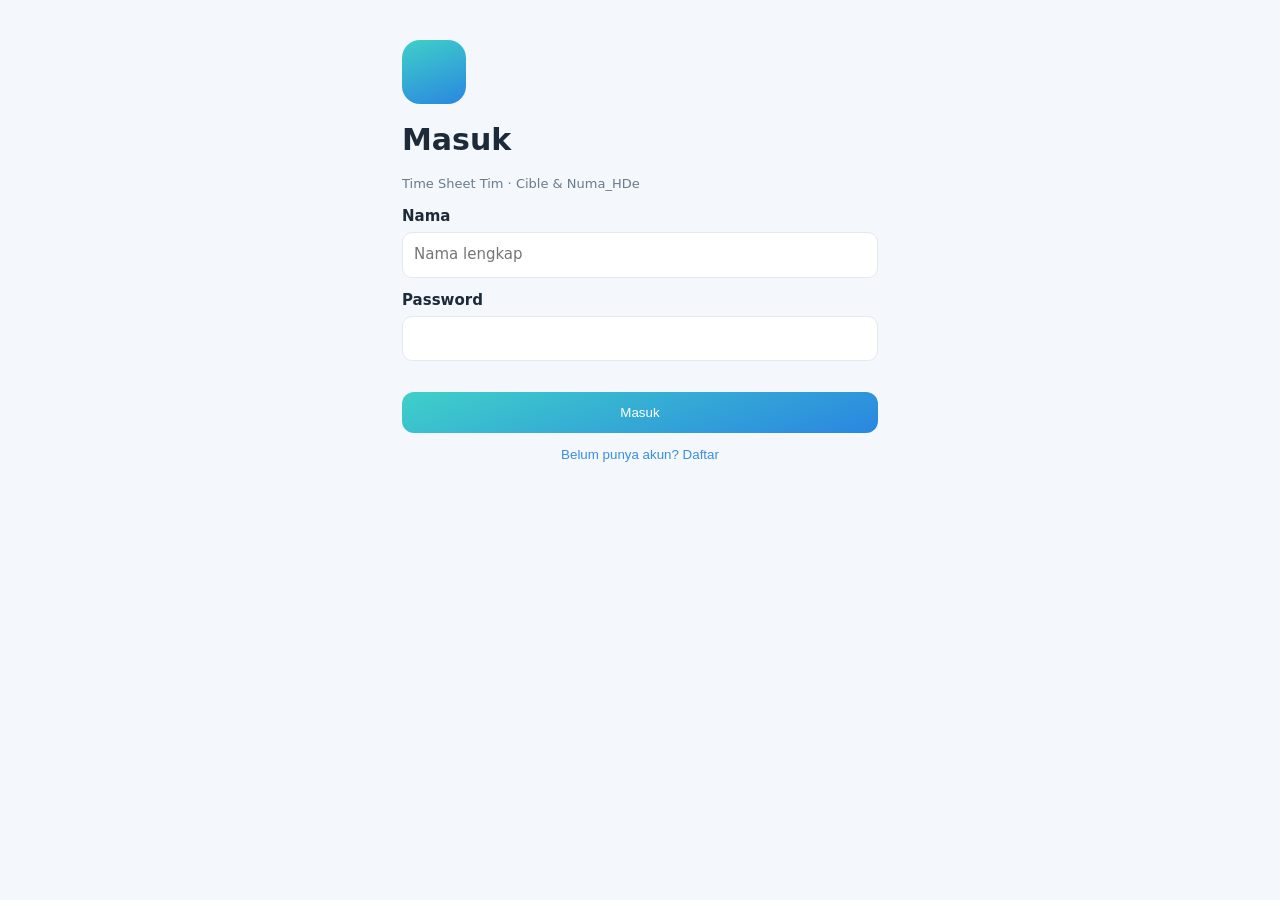
<file: index.html>
<!doctype html><html lang="id"><head><meta charset="utf-8"><meta name="viewport" content="width=device-width,initial-scale=1"><title>Masuk · Time Clock</title><meta name="theme-color" content="#3b8de3"><link rel="manifest" href="manifest.webmanifest"><link rel="icon" href="icons/icon-192.png"><link rel="stylesheet" href="style.css"></head>
<body><div class="login"><div class="lg"></div><h1 id="jd">Masuk</h1><p class="mut" id="sub">Time Sheet Tim · Cible & Numa_HDe</p>
<label>Nama</label><input id="nama" autocomplete="username" placeholder="Nama lengkap"><div id="dx" style="display:none"><label>Posisi</label><input id="posisi" placeholder="Contoh: Produksi"></div>
<label>Password</label><input id="pw" type="password" autocomplete="current-password"><div id="dy" style="display:none"><label>Ulangi password</label><input id="pw2" type="password"></div>
<p class="err" id="er"></p><button class="p" id="go">Masuk</button><button class="lk" id="sw">Belum punya akun? Daftar</button></div><div id="toast"></div>
<script src="config.js"></script><script src="common.js"></script><script>
const u0=S.get();if(u0)location.replace(u0.role==='admin'?'admin.html':'karyawan.html');
let reg=false;
$('#sw').onclick=()=>{reg=!reg;$('#jd').textContent=reg?'Daftar':'Masuk';$('#go').textContent=reg?'Daftar':'Masuk';$('#dx').style.display=$('#dy').style.display=reg?'block':'none';$('#sw').textContent=reg?'Sudah punya akun? Masuk':'Belum punya akun? Daftar';$('#sub').textContent=reg?'Pemilik: daftar dengan nama "admin".':'Time Sheet Tim · Cible & Numa_HDe';$('#er').textContent=''};
$('#go').onclick=async()=>{const p={nama:$('#nama').value.trim(),password:$('#pw').value,posisi:$('#posisi').value.trim()};const e=$('#er');e.textContent='';
 if(!p.nama||!p.password){e.textContent='Nama dan password wajib diisi.';return}
 if(reg&&p.password!==$('#pw2').value){e.textContent='Password tidak sama.';return}
 const b=$('#go');b.disabled=true;
 try{const u=await call(reg?'ts.register':'ts.login',p);S.set(u);location.replace(u.role==='admin'?'admin.html':'karyawan.html')}catch(x){e.textContent=x.message;b.disabled=false}};
document.addEventListener('keydown',e=>{if(e.key==='Enter')$('#go').click()});
</script></body></html>
</file>
<file: style.css>
:root{--b:#3b8de3;--t:#3fd0c9;--ink:#1c2a3a;--mut:#6b7a8c;--line:#e3e9f1;--bg:#f4f7fb}
*{box-sizing:border-box}body{margin:0 auto;background:var(--bg);color:var(--ink);font:15px/1.45 system-ui,-apple-system,sans-serif;max-width:520px;min-height:100vh}body.wide{max-width:920px}
.hd{background:var(--b);color:#fff;display:flex;justify-content:space-between;align-items:center;padding:14px 16px;position:sticky;top:0;z-index:5}.hd b{font-size:17px}
.hd button{background:#ffffff26;color:#fff;border:0;border-radius:8px;padding:6px 10px;font:inherit}
.strip{background:#fff;margin:-22px 14px 0;position:relative;border-radius:12px;padding:11px 14px;display:flex;justify-content:space-between;box-shadow:0 4px 14px #1c2a3a1f}.strip b{font-size:17px}
.hero{height:210px;background:repeating-linear-gradient(35deg,#e6eef5 0 2px,transparent 2px 38px),repeating-linear-gradient(-55deg,#dbe7f1 0 2px,transparent 2px 52px),#e9f1f7;display:flex;align-items:center;justify-content:center;margin-top:-20px;padding-top:30px}
.geo{width:150px;height:150px;border-radius:50%;background:#3fd0c933;border:2px solid #3fd0c966;display:flex;align-items:center;justify-content:center}
.av{width:46px;height:46px;border-radius:50%;background:var(--b);color:#fff;font:700 20px/46px system-ui;text-align:center;border:3px solid #fff;box-shadow:0 2px 8px #0003}
.sheet{background:#fff;border-radius:34px 34px 0 0;margin-top:-34px;padding:0 18px 24px;text-align:center;position:relative;min-height:340px}
.go{width:164px;height:164px;border-radius:50%;border:0;margin-top:-66px;color:#fff;background:linear-gradient(160deg,var(--t),#2a86e0);box-shadow:0 10px 26px #2a86e066;display:flex;flex-direction:column;align-items:center;justify-content:center;gap:6px;font:600 17px inherit;cursor:pointer}
.go.on{background:linear-gradient(160deg,#ff8a6b,#e0405a);box-shadow:0 10px 26px #e0405a55}.go small{font:600 15px ui-monospace,monospace;display:none}.go svg{width:40px;height:40px}
.pill{display:inline-block;margin:18px 0;padding:8px 22px;border:1px solid var(--line);border-radius:22px;color:var(--mut);box-shadow:0 2px 8px #0000000d}
.tiles{display:grid;grid-template-columns:1fr 1fr;gap:14px}.tile{background:#fff;border:0;border-radius:14px;padding:18px 8px;box-shadow:0 3px 16px #1c2a3a1a;font:600 14px inherit;color:var(--ink);cursor:pointer}
.tile i{display:flex;width:46px;height:46px;border-radius:12px;margin:0 auto 10px;align-items:center;justify-content:center}.tile svg{width:24px;height:24px}
.ia{background:linear-gradient(135deg,#d6459c,#8a3fd6)}.ib{background:linear-gradient(135deg,#4f7cf0,#5a3fd6)}
.pg{position:fixed;top:0;bottom:0;left:0;right:0;margin:auto;max-width:520px;background:var(--bg);overflow:auto;transform:translateY(100%);transition:.25s;z-index:20;visibility:hidden}.pg.on{transform:none;visibility:visible}
.pc{padding:14px}label{display:block;font-weight:600;margin:12px 0 4px}input,textarea,select{width:100%;font:inherit;padding:11px;border:1px solid var(--line);border-radius:10px;background:#fff}textarea{min-height:76px}
.row{display:flex;gap:10px}.row>*{flex:1}.p{background:linear-gradient(160deg,var(--t),#2a86e0);color:#fff;border:0;border-radius:12px;padding:13px;font:600 15px inherit;width:100%;margin-top:16px}.p:disabled{opacity:.5}
.s{background:#fff;border:1px solid var(--line);border-radius:8px;padding:5px 10px;font:inherit;cursor:pointer}.err{color:#c0302b}.mut{color:var(--mut);font-size:13px}
.card{background:#fff;border-left:4px solid var(--t);border-radius:10px;padding:11px 12px;margin:10px 0;box-shadow:0 2px 8px #1c2a3a12}
.th{display:flex;gap:6px;flex-wrap:wrap;margin-top:8px}.th img{width:64px;height:64px;object-fit:cover;border-radius:8px;border:1px solid var(--line)}
.x{position:relative}.x i{position:absolute;top:-6px;right:-6px;background:#c0302b;color:#fff;border-radius:50%;width:20px;height:20px;text-align:center;font-style:normal;line-height:20px}
.wk{display:flex;align-items:center;justify-content:space-between;gap:8px;margin:6px 0}.wk b{text-align:center}.chips{display:flex;gap:8px;flex-wrap:wrap;margin:8px 0}.chips span{background:#fff;border:1px solid var(--line);border-radius:20px;padding:4px 12px}
table{width:100%;border-collapse:collapse;background:#fff;font-size:13px}td,th{border:1px solid var(--line);padding:6px;text-align:left;vertical-align:top}th{background:#e6f0fb}.sc{overflow-x:auto}
.login{padding:40px 22px}.login h1{margin:0 0 4px}.lg{width:64px;height:64px;border-radius:18px;background:linear-gradient(160deg,var(--t),#2a86e0);margin-bottom:14px}
.lk{background:none;border:0;color:var(--b);font:600 14px inherit;padding:14px 0;cursor:pointer;width:100%}
.seg{display:flex;border:1px solid #74808f;border-radius:20px;overflow:hidden;margin:8px 0}.seg button{flex:1;border:0;background:#fff;padding:9px 4px;font:500 14px system-ui;color:var(--ink);cursor:pointer;transition:background .2s}.seg button+button{border-left:1px solid #74808f}.seg button:hover{background:#e3eefc}.seg button.on{background:#d3e4fa;color:#2a6fd0}tr.dg{cursor:pointer}tr.dg:hover{background:#eef5fd}h3{margin:14px 0 4px;font-size:15px}
nav{position:fixed;bottom:0;left:0;right:0;margin:auto;max-width:920px;background:#fff;border-top:1px solid var(--line);display:flex;padding-bottom:env(safe-area-inset-bottom)}nav button{flex:1;border:0;background:none;padding:14px;font:600 14px inherit;color:var(--mut)}nav button.on{color:var(--b);box-shadow:inset 0 3px var(--b)}
#toast{position:fixed;left:50%;bottom:90px;transform:translateX(-50%);background:var(--ink);color:#fff;padding:10px 16px;border-radius:10px;display:none;z-index:99}#pr{display:none}
@media print{body>*:not(#pr){display:none!important}#pr{display:block;font:12px Arial}#pr td,#pr th{border:1.5px solid #000;padding:5px;height:22px}#pr th{background:#e6f0fb}@page{size:A4;margin:14mm}}
</file>
<file: karyawan.css>
:root{--b:#3b8de3;--b2:#2a6fd0;--t:#3fd0c9;--ink:#1c2a3a;--mut:#5f6f82;--line:#d5dde8;--bg:#f4f7fb;--e1:0 1px 2px #0000004d,0 1px 3px 1px #00000026;--e2:0 1px 2px #0000004d,0 2px 6px 2px #00000026}
*{box-sizing:border-box;-webkit-tap-highlight-color:transparent}
body{margin:0;background:var(--bg);color:var(--ink);font:400 15px/1.5 Roboto,system-ui,sans-serif}
.app{max-width:520px;margin:auto;min-height:100dvh;display:flex;flex-direction:column;justify-content:space-between;position:relative}
.bar{background:var(--b);color:#fff;height:56px;display:flex;align-items:center;padding:0 4px;position:sticky;top:0;z-index:5;box-shadow:var(--e1)}
.bar h1{margin:0;font:500 20px Roboto,system-ui;flex:1;text-align:center}.sp{width:48px}
.ib{width:48px;height:48px;border-radius:50%;border:0;background:none;color:inherit;display:flex;align-items:center;justify-content:center;cursor:pointer;position:relative;overflow:hidden;transition:background .2s,transform .15s}
.ib:hover{background:#ffffff2e}.ib:active{transform:scale(.88)}svg{width:24px;height:24px;flex:none}
.info{margin:16px;background:#fff;border-radius:20px;padding:16px;box-shadow:var(--e1);display:grid;grid-template-columns:auto 1fr auto;gap:0 14px;align-items:center;animation:up .5s cubic-bezier(.2,0,0,1) both}
.av{width:48px;height:48px;border-radius:50%;background:linear-gradient(160deg,var(--t),var(--b));color:#fff;font:700 20px/48px Roboto,system-ui;text-align:center}
.nm{min-width:0}.nm b{display:block;font-weight:700;font-size:17px;line-height:1.25;overflow-wrap:anywhere}.nm span{color:var(--mut);font-size:13px}
.info time{font:700 22px Roboto,system-ui;font-variant-numeric:tabular-nums;color:var(--b2)}
.dt{grid-column:1/-1;display:flex;gap:8px;align-items:center;margin-top:12px;padding-top:12px;border-top:1px solid var(--line);font-weight:500}.dt svg{width:18px;height:18px;color:var(--b)}
.mid{position:absolute;inset:0;display:flex;align-items:center;justify-content:center;pointer-events:none}.gw{pointer-events:auto;position:relative;width:176px;height:176px;border-radius:50%}
.go{width:100%;height:100%;border-radius:50%;border:0;color:#fff;background:linear-gradient(160deg,var(--t),#2a86e0);box-shadow:0 10px 28px #2a86e066;display:flex;flex-direction:column;align-items:center;justify-content:center;gap:4px;font:500 18px Roboto,system-ui;cursor:pointer;position:relative;overflow:hidden;transition:transform .2s cubic-bezier(.2,0,0,1),box-shadow .2s;animation:pop .55s cubic-bezier(.2,0,0,1) both}
.go:hover{transform:scale(1.05);box-shadow:0 14px 34px #2a86e077}.go:active{transform:scale(.95)}.go svg{width:42px;height:42px}
.go small{display:none;font:700 20px Roboto,system-ui;font-variant-numeric:tabular-nums}.go.on{background:linear-gradient(160deg,#ff8a6b,#e0405a);box-shadow:0 10px 28px #e0405a55}.go.on small{display:block}
.pulse{position:absolute;inset:0;border-radius:50%;border:3px solid #e0405a;opacity:0;pointer-events:none}.go.on+.pulse{animation:pulse 2s ease-out infinite}
.chip{position:absolute;top:calc(100% + 18px);left:50%;transform:translateX(-50%);white-space:nowrap;display:flex;align-items:center;gap:8px;padding:8px 16px;border-radius:10px;background:#fff;border:1px solid var(--line);color:var(--mut);font-weight:500;font-size:14px;box-shadow:var(--e1)}
.chip i{width:8px;height:8px;border-radius:50%;background:#9aa7b6}.chip.on{color:var(--ink)}.chip.on i{background:#22c55e;animation:dot 1.4s infinite}
.tiles{display:grid;grid-template-columns:1fr 1fr;gap:12px;padding:16px 16px calc(20px + env(safe-area-inset-bottom));animation:up .6s .1s cubic-bezier(.2,0,0,1) both}
.tile{background:#fff;border:0;border-radius:20px;padding:18px 8px;box-shadow:var(--e1);font:500 14px Roboto,system-ui;color:var(--ink);cursor:pointer;position:relative;overflow:hidden;transition:transform .2s cubic-bezier(.2,0,0,1),box-shadow .2s}
.tile:hover{transform:translateY(-3px);box-shadow:var(--e2)}.tile:active{transform:scale(.96)}
.tile i{display:flex;width:48px;height:48px;border-radius:14px;margin:0 auto 10px;align-items:center;justify-content:center;transition:transform .25s}.tile:hover i{transform:scale(1.1) rotate(-4deg)}
.ia{background:linear-gradient(135deg,#d6459c,#8a3fd6)}.ib2{background:linear-gradient(135deg,#4f7cf0,#5a3fd6)}
.pg{position:fixed;inset:0;margin:auto;max-width:520px;background:var(--bg);overflow:auto;transform:translateY(40px);opacity:0;visibility:hidden;transition:transform .3s cubic-bezier(.2,0,0,1),opacity .25s,visibility .3s;z-index:20}.pg.on{transform:none;opacity:1;visibility:visible}
.pc{padding:8px 16px 32px}.mut{color:var(--mut);font-size:13px}.err{color:#b3261e}
.tf{position:relative;margin-top:18px}.tf input,.tf textarea{width:100%;font:inherit;padding:16px 14px 8px;border:1px solid #74808f;border-radius:12px;background:#fff;color:var(--ink);outline:0;transition:border-color .2s,box-shadow .2s}.tf textarea{min-height:84px;resize:vertical}
.tf label{position:absolute;left:12px;top:14px;padding:0 4px;background:#fff;color:var(--mut);pointer-events:none;transition:all .18s;border-radius:4px}
.tf input:hover,.tf textarea:hover{border-color:var(--ink)}.tf input:focus,.tf textarea:focus{border-color:var(--b);box-shadow:0 0 0 1px var(--b)}
.tf input:focus+label,.tf textarea:focus+label,.tf input:not(:placeholder-shown)+label,.tf textarea:not(:placeholder-shown)+label,.tf.fl label{top:-9px;font-size:12px;color:var(--b2)}
.row{display:flex;gap:12px}.row>*{flex:1;min-width:0}
.btn{border:0;border-radius:24px;padding:12px 22px;font:500 15px Roboto,system-ui;cursor:pointer;position:relative;overflow:hidden;transition:transform .15s,box-shadow .2s,background .2s;display:inline-flex;align-items:center;justify-content:center;gap:8px}
.btn:active{transform:scale(.96)}.btn svg{width:20px;height:20px}
.p{width:100%;margin-top:22px;color:#fff;background:linear-gradient(160deg,var(--t),#2a86e0);box-shadow:var(--e1)}.p:hover{box-shadow:var(--e2);transform:translateY(-1px)}.p:disabled{opacity:.5}
.s{background:#e3eefc;color:var(--b2);padding:7px 14px;font-size:13px}.s:hover{background:#d3e4fa}.add{margin-top:14px}
.th{display:flex;gap:8px;flex-wrap:wrap;margin-top:8px}.th img{width:64px;height:64px;object-fit:cover;border-radius:12px;border:1px solid var(--line);transition:transform .2s}.th a:hover img{transform:scale(1.06)}
.x{position:relative}.x i{position:absolute;top:-6px;right:-6px;background:#b3261e;color:#fff;border-radius:50%;width:20px;height:20px;text-align:center;font-style:normal;line-height:20px;cursor:pointer}
.wk{display:flex;align-items:center;justify-content:space-between;margin:4px 0}.wk b{text-align:center;font-weight:500}.wk .ib{color:var(--b2)}.wk .ib:hover{background:#3b8de31f}
.chips{display:flex;gap:8px;flex-wrap:wrap;margin:8px 0}.chips span{background:#e3eefc;color:var(--b2);border-radius:8px;padding:5px 12px;font-weight:500;font-size:13px}
.card{background:#fff;border-radius:16px;padding:14px;margin:12px 0;box-shadow:var(--e1);border-left:4px solid var(--t);animation:up .35s both;transition:box-shadow .2s}.card:hover{box-shadow:var(--e2)}.card b{font-weight:700}
#toast{position:fixed;left:50%;bottom:28px;transform:translateX(-50%);background:#2b3642;color:#fff;padding:12px 20px;border-radius:8px;display:none;z-index:99;box-shadow:var(--e2);animation:up .25s both}
.rip{position:absolute;border-radius:50%;background:#ffffff59;transform:scale(0);animation:rip .6s ease-out;pointer-events:none}.tile .rip,.s .rip,.wk .rip{background:#3b8de333}

.seg{display:flex;border:1px solid #74808f;border-radius:20px;overflow:hidden;margin:8px 0}.seg button{flex:1;border:0;background:#fff;padding:9px 4px;font:500 14px Roboto,system-ui;color:var(--ink);cursor:pointer;transition:background .2s,color .2s}.seg button+button{border-left:1px solid #74808f}.seg button:hover{background:#e3eefc}.seg button.on{background:#d3e4fa;color:var(--b2)}
table{width:100%;border-collapse:collapse;background:#fff;font-size:13px;border-radius:12px;overflow:hidden;box-shadow:var(--e1);margin:8px 0}td,th{padding:9px 8px;border-bottom:1px solid var(--line);text-align:left}th{background:#e3eefc;color:var(--b2);font-weight:500}.sc{overflow-x:auto}tr.dg{cursor:pointer;transition:background .15s}tr.dg:hover{background:#eef5fd}
@keyframes rip{to{transform:scale(2.6);opacity:0}}@keyframes up{from{opacity:0;transform:translateY(14px)}}@keyframes pop{from{opacity:0;transform:scale(.8)}}
@keyframes pulse{0%{transform:scale(1);opacity:.55}100%{transform:scale(1.4);opacity:0}}@keyframes dot{50%{opacity:.35}}
@media (max-height:620px){.mid{position:static;padding:30px 0 84px}.app{justify-content:flex-start}}
@media (prefers-reduced-motion:reduce){*{animation:none!important;transition:none!important}}
</file>
